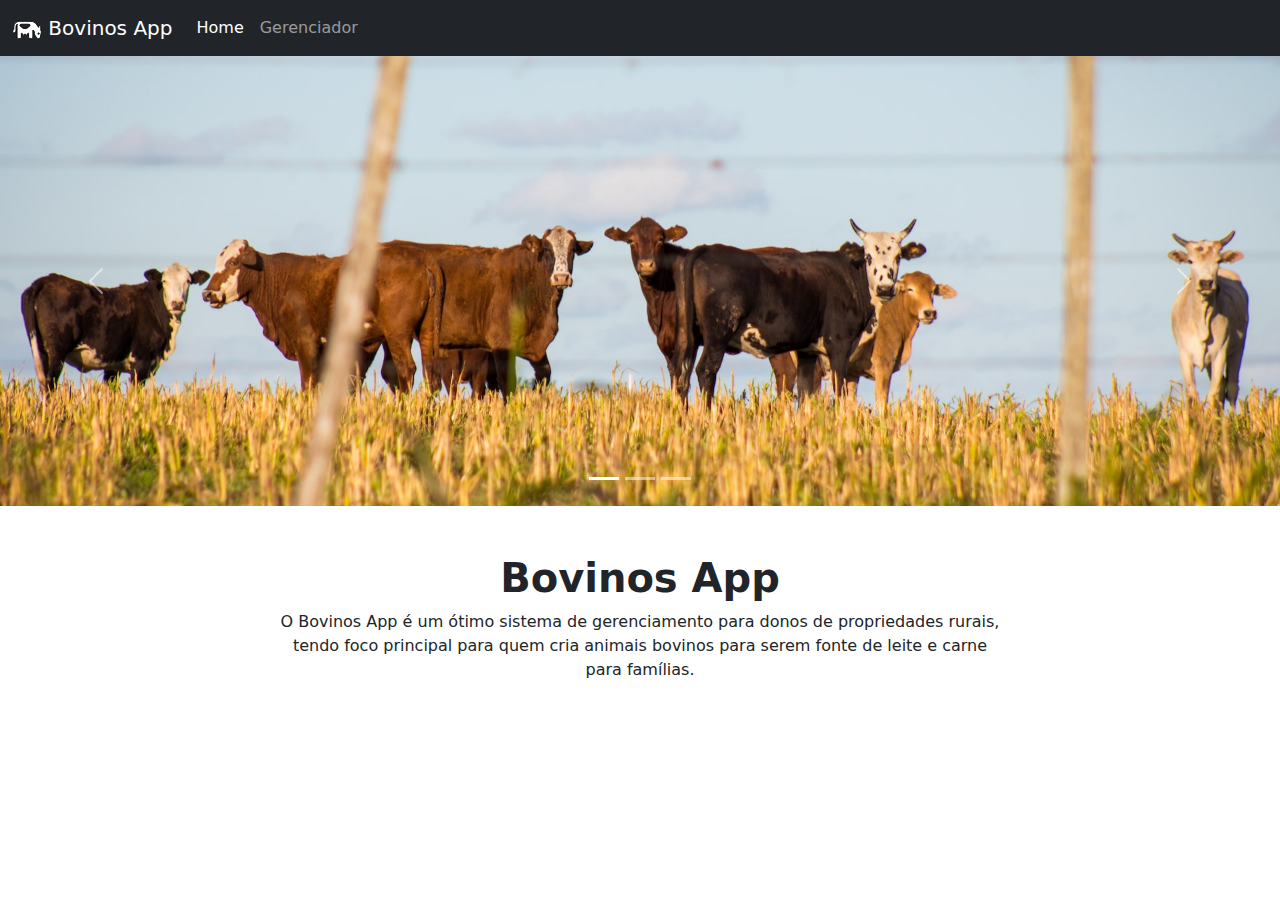
<file: BovinosAppJs/index.html>
<!DOCTYPE html>
<html lang="pt-br">
<head>
    <meta charset="UTF-8">
    <meta http-equiv="X-UA-Compatible" content="IE=edge">
    <meta name="viewport" content="width=device-width, initial-scale=1.0">
    <link rel="icon" href="./img/cattle.svg">
    <link rel="stylesheet" href="https://cdn.jsdelivr.net/npm/bootstrap@5.3.0-alpha1/dist/css/bootstrap.min.css">
    <link rel="stylesheet" href="./css/style.css">
    <title>Bovinos App</title>
</head>
<body>
    <!-- Start Header -->
    <header>
        <nav class="navbar navbar-dark bg-dark navbar-expand-lg" data-bs-theme="dark">
            <div class="container-fluid">
                <a class="navbar-brand" href="#">
                    <img src="./img/cattle.svg" alt="Logo" width="30" height="24" class="d-inline-block align-text-center">
                    Bovinos App
                </a>
                <button class="navbar-toggler" type="button" data-bs-toggle="collapse" data-bs-target="#navbarNavAltMarkup" aria-controls="navbarNavAltMarkup" aria-expanded="false" aria-label="Toggle navigation">
                    <span class="navbar-toggler-icon"></span>
                </button>
                <div class="collapse navbar-collapse" id="navbarNavAltMarkup">
                    <div class="navbar-nav">
                    <a class="nav-link active" aria-current="page" href="#">Home</a>
                    <a class="nav-link" href="./gerenciador.html">Gerenciador</a>
                    </div>
                </div>
            </div>
          </nav>
    </header>
    <!-- End Header -->
    <!-- Start Main -->
    <main>
        <section >
            <div id="carousel-bovinos" class="carousel slide" data-bs-ride="carousel">
                <div class="carousel-indicators">
                    <button type="button" data-bs-target="#carousel-bovinos" data-bs-slide-to="0" class="active" aria-current="true" aria-label="Slide 1"></button>
                    <button type="button" data-bs-target="#carousel-bovinos" data-bs-slide-to="1" aria-label="Slide 2"></button>
                    <button type="button" data-bs-target="#carousel-bovinos" data-bs-slide-to="2" aria-label="Slide 3"></button>
                </div>
                <div class="carousel-inner">
                  <div class="carousel-item active">
                    <img src="./img/Img01.jpg" class="d-block w-100" alt="...">
                  </div>
                  <div class="carousel-item">
                    <img src="./img/Img02.jpg" class="d-block w-100" alt="...">
                  </div>
                  <div class="carousel-item">
                    <img src="./img/Img03.jpg" class="d-block w-100" alt="...">
                  </div>
                </div>
                <button class="carousel-control-prev" type="button" data-bs-target="#carousel-bovinos" data-bs-slide="prev">
                  <span class="carousel-control-prev-icon" aria-hidden="true"></span>
                  <span class="visually-hidden">Previous</span>
                </button>
                <button class="carousel-control-next" type="button" data-bs-target="#carousel-bovinos" data-bs-slide="next">
                  <span class="carousel-control-next-icon" aria-hidden="true"></span>
                  <span class="visually-hidden">Next</span>
                </button>
            </div>
        </section>

        <section>
            <div class="container">
                <div class="container-lg mt-5" style="max-width: 750px;">
                    <h1 class="text-center fw-semibold">Bovinos App</h1>
                    <p class="text-center">O Bovinos App é um ótimo sistema de gerenciamento para donos de propriedades rurais, 
                        tendo foco principal para quem cria animais bovinos para serem fonte de leite e carne 
                        para famílias.</p>
                </div>
            </div>
        </section>
    </main>
    <!-- End Main -->
    <!-- Start Footer -->
    <footer></footer>
    <!-- End Footer -->
    <script src="https://cdn.jsdelivr.net/npm/bootstrap@5.3.0-alpha1/dist/js/bootstrap.bundle.min.js"></script>
</body>
</html>
</file>
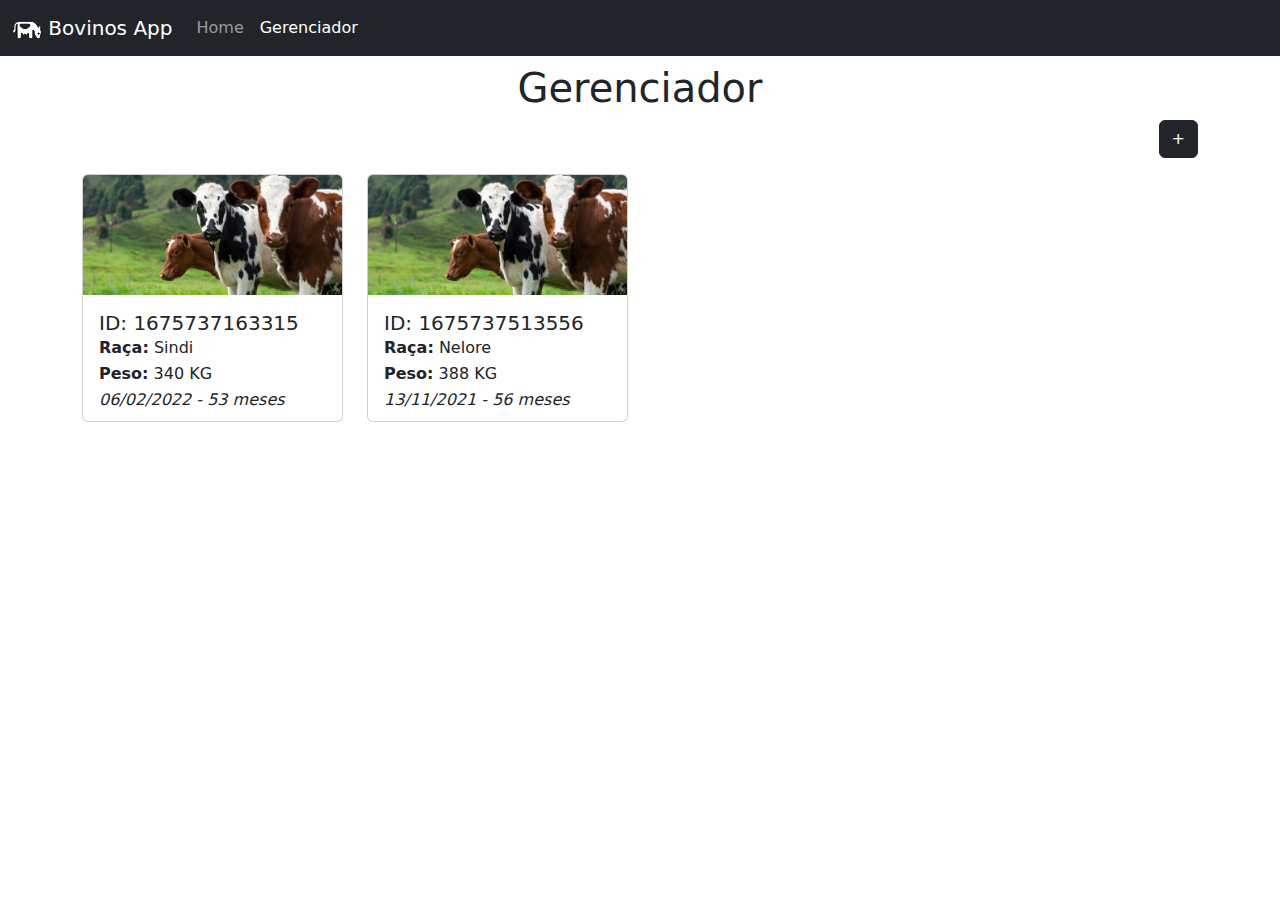
<file: BovinosAppJs/gerenciador.html>
<!DOCTYPE html>
<html lang="pt-br">
<head>
    <meta charset="UTF-8">
    <meta http-equiv="X-UA-Compatible" content="IE=edge">
    <meta name="viewport" content="width=device-width, initial-scale=1.0">
    <link rel="icon" href="./img/cattle.svg">
    <link rel="stylesheet" href="https://cdn.jsdelivr.net/npm/bootstrap@5.3.0-alpha1/dist/css/bootstrap.min.css">
    <link rel="stylesheet" href="./css/style.css">
    <title>Bovinos App- Gerenciador</title>
</head>
<body>
    <!-- Start Header -->
    <header>
        <nav class="navbar navbar-dark bg-dark navbar-expand-lg" data-bs-theme="dark">
            <div class="container-fluid">
                <a class="navbar-brand" href="#">
                    <img src="./img/cattle.svg" alt="Logo" width="30" height="24" class="d-inline-block align-text-center">
                    Bovinos App
                </a>
                <button class="navbar-toggler" type="button" data-bs-toggle="collapse" data-bs-target="#navbarNavAltMarkup" aria-controls="navbarNavAltMarkup" aria-expanded="false" aria-label="Toggle navigation">
                    <span class="navbar-toggler-icon"></span>
                </button>
                <div class="collapse navbar-collapse" id="navbarNavAltMarkup">
                    <div class="navbar-nav">
                    <a class="nav-link" aria-current="page" href="./index.html">Home</a>
                    <a class="nav-link active" href="#">Gerenciador</a>
                    </div>
                </div>
            </div>
          </nav>
    </header>
    <!-- End Header -->
    <!-- Start Main -->
    <main>
        <div class="container">
            <h1 class="mt-2 text-center">Gerenciador</h1>

            <!-- Button trigger modal -->
            <div class="d-grid gap-2 d-md-flex justify-content-md-end">
                <button 
                    type="button"
                    class="btn btn-dark"
                    data-bs-toggle="modal"
                    data-bs-target="#formCattleModal"
                    onclick="loadFormCreateCattle()"
                    >
                    +
                </button>
            </div>
            
            <section class="card-deck my-3 row">
                <!--List Cows  -->
            </section>

            <!-- Modal -->
            <form id="formCattle">
                <div class="modal fade" id="formCattleModal" tabindex="-1" aria-labelledby="exampleModalLabel" aria-hidden="true">
                    <div class="modal-dialog">
                        <div class="modal-content">
                            <div class="modal-header">
                                <h1 class="modal-title fs-5" id="formModalLabel">Cadastrar Bovino</h1>
                                <button type="button" class="btn-close" data-bs-dismiss="modal" aria-label="Close"></button>
                            </div>
                            <div class="modal-body">
                                <div class="form-group">
                                    <label for="cattle-raca">Raça</label>
                                    <input type="text" class="form-control" id="cattle-raca" name="raca" required>
                                </div>
                                <div class="form-group">
                                    <label for="cattle-peso">Peso (KG)</label>
                                    <input type="number" class="form-control" id="cattle-peso" name="peso" required>
                                </div>
                                <div class="form-group">
                                    <label for="cattle-data-nasciment">Data Nascimento</label>
                                    <input type="date" class="form-control" id="cattle-data-nascimento" name="dataNascimento" required>
                                </div>
                            </div>
                            <div class="modal-footer">
                                <button type="button" class="btn btn-secondary" data-bs-dismiss="modal">Fechar</button>
                                <button type="submit" class="btn btn-primary" >Cadastrar</button>
                            </div>
                        </div>
                    </div>
                </div>
            </form>
        </div>
    </main>
    <!-- End Main -->
    <!-- Start Footer -->
    <footer></footer>
    <!-- End Footer -->
    <script src="https://cdn.jsdelivr.net/npm/bootstrap@5.3.0-alpha1/dist/js/bootstrap.bundle.min.js"></script>
    <script src="./js/main.js" type="module"></script>
</body>
</html>
</file>
<file: BovinosAppJs/css/style.css>
#carousel-bovinos .carousel-inner .carousel-item img{
    width: 100%;
    height: 450px;
    object-fit: cover;
}

.card-deck .card-cattle img{
    width: 100%;
    height: 120px;
    object-fit: cover;
}

.card-deck .card-cattle p{
    line-height: 10px;
}

.card-deck .card-cattle p span{
    font-weight: 600;
}

.card-deck .card-cattle .data-nascimento{
    font-style: italic;
    font-weight: 500;
}
</file>
